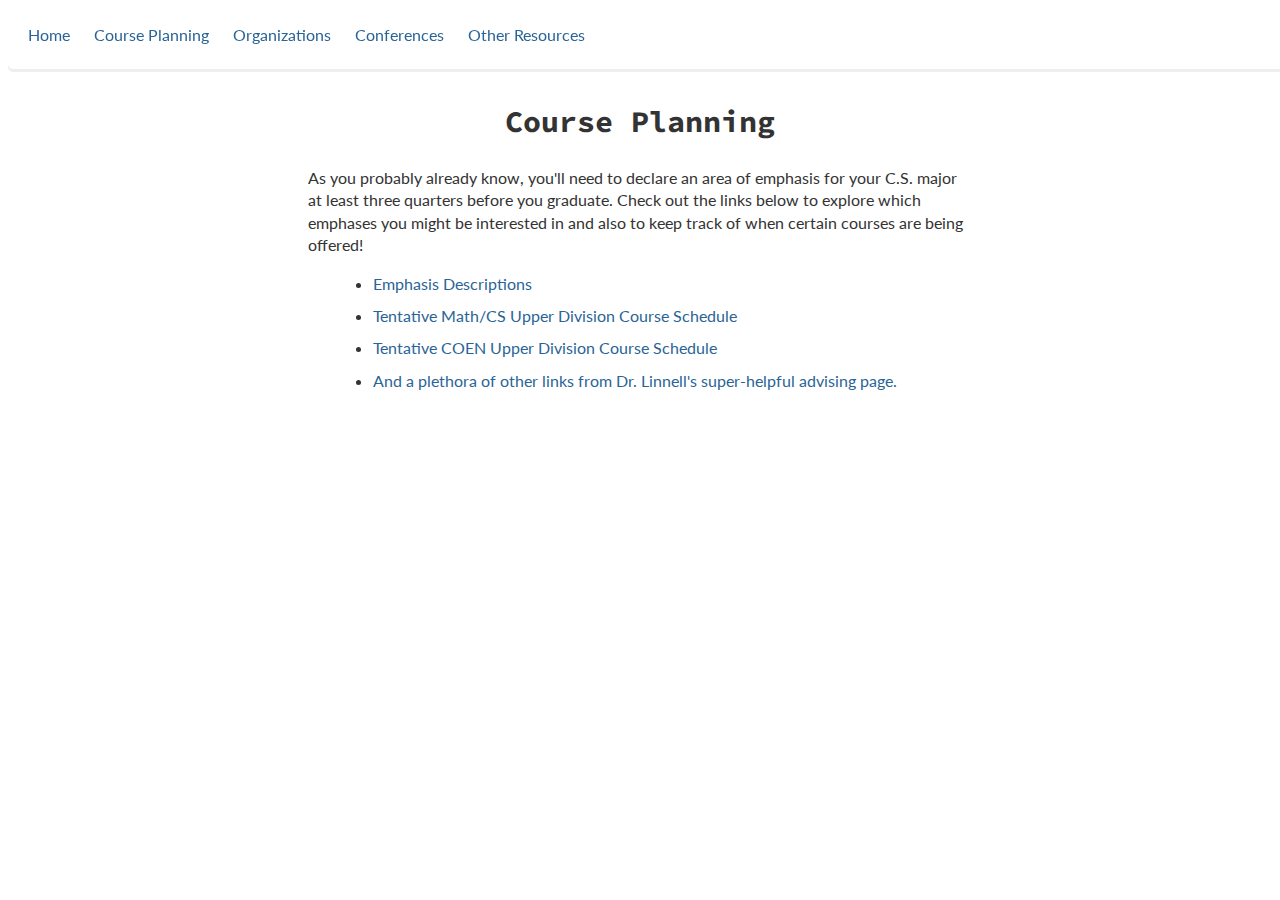
<file: courseplanning.html>
<!DOCTYPE html>
<html>
<head>
	<meta charset="UTF-8">
	<link rel="stylesheet" href="styles.css">
	<link href="https://fonts.googleapis.com/css?family=Lato|Source+Code+Pro:600" rel="stylesheet"> 
</head>

<body>
	<div class="nav">
		<div class="nav-links">
			<a href="index.html">Home</a>
			<a href="courseplanning.html">Course Planning</a>
			<a href="organizations.html">Organizations</a>
			<a href="events.html">Conferences</a>
			<a href="other.html">Other Resources</a>
		</div>
	</div>

	<div class="section">
		<div>
			<h2 class="section-title">Course Planning</h2>
			<p>As you probably already know, you'll need to declare an area of emphasis for your C.S. major at least three quarters before you graduate. Check out the links below to explore which emphases you might be interested in and also to keep track of when certain courses are being offered!</p>
		</div>

		<div>
			<ul>
				<li><a href="#">Emphasis Descriptions</a>
				<li><a href="http://www.scu.edu/mathcs/academic-program/upper-division-course-schedule/">Tentative Math/CS Upper Division Course Schedule</a></li>
				<li><a href="http://www.cse.scu.edu/courses.html">Tentative COEN Upper Division Course Schedule</a></li>
				<li><a href="http://math.scu.edu/~linnell/advising/index.html">And a plethora of other links from Dr. Linnell's super-helpful advising page.</a></li>
			</ul> 
		</div>
	</div>
	
	
	
</body>
</html>
</file>
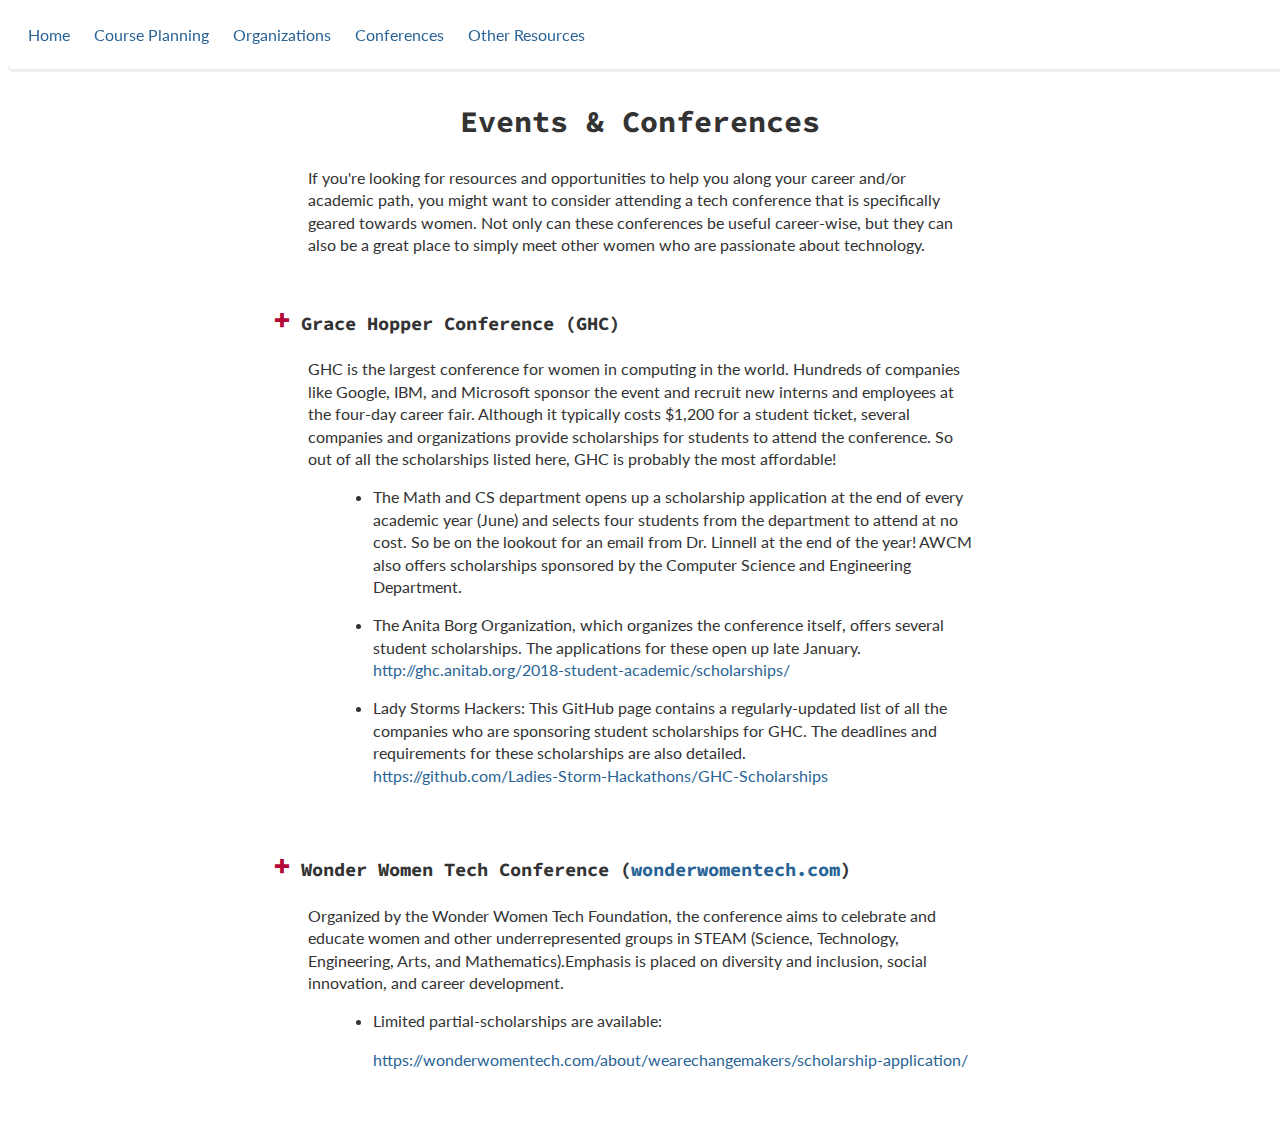
<file: events.html>
<!DOCTYPE html>
<html>
<header>
	<meta charset="UTF-8">
	<link rel="stylesheet" href="styles.css">
	<link href="https://fonts.googleapis.com/css?family=Lato|Source+Code+Pro:600" rel="stylesheet"> 
</header>

<body>
	<div class="nav">
		<div class="nav-links">
			<a href="index.html">Home</a>
			<a href="courseplanning.html">Course Planning</a>
			<a href="organizations.html">Organizations</a>
			<a href="events.html">Conferences</a>
			<a href="other.html">Other Resources</a>
		</div>
	</div>

	<div class="section">
		<div>
			<h2 class="section-title">Events & Conferences</h2>
			<p>If you're looking for resources and opportunities to help you along your career and/or academic path, you might want to consider attending a tech conference that is specifically geared towards women. Not only can these conferences be useful career-wise, but they can also be a great place to simply meet other women who are passionate about technology.<br><br></p>
		</div>

		<!-- GHC -->
		<div>
		 	<h3 class='section-item-title'>Grace Hopper Conference (GHC)</h3>

		 	<p>GHC is the largest conference for women in computing in the world. Hundreds of companies like Google, IBM, and Microsoft sponsor the event and recruit new interns and employees at the four-day career fair. Although it typically costs $1,200 for a student ticket, several companies and organizations provide scholarships for students to attend the conference. So out of all the scholarships listed here, GHC is probably the most affordable!</p>
		 	<ul>
				<li>
					<p>The Math and CS department opens up a scholarship application at the end of every academic year (June) and selects four students from the department to attend at no cost. So be on the lookout for an email from Dr. Linnell at the end of the year! AWCM also offers scholarships sponsored by the Computer Science and Engineering Department.</p>
				</li>
				<li>
					<p>The Anita Borg Organization, which organizes the conference itself, offers several student scholarships. The applications for these open up late January.
					<br>
					<a href="http://ghc.anitab.org/2018-student-academic/scholarships/">http://ghc.anitab.org/2018-student-academic/scholarships/</a></p>
				</li>
				<li>
					<p>Lady Storms Hackers: This GitHub page contains a regularly-updated list of all the companies who are sponsoring student scholarships for GHC. The deadlines and requirements for these scholarships are also detailed.
					<br>
					<a href="https://github.com/Ladies-Storm-Hackathons/GHC-Scholarships">https://github.com/Ladies-Storm-Hackathons/GHC-Scholarships</a>
					</p>
				</li>
			</ul>
		</div>

		<br>

		<!-- WWTC -->
		<div>
			<h3 class='section-item-title'>Wonder Women Tech Conference (<a href="http://wonderwomentech.com">wonderwomentech.com</a>)</h3>
			<p>Organized by the Wonder Women Tech Foundation, the conference aims to celebrate and educate women and other underrepresented groups in STEAM (Science, Technology, Engineering, Arts, and Mathematics).Emphasis is placed on diversity and inclusion, social innovation, and career development.
			<ul>
				<li><p>Limited partial-scholarships are available:</p><a href="http://wonderwomentech.com/about/wearechangemakers/scholarship-application/">https://wonderwomentech.com/about/wearechangemakers/scholarship-application/</a></li>
			</ul>
		</div>

	</div>

</body>
</html>
</file>
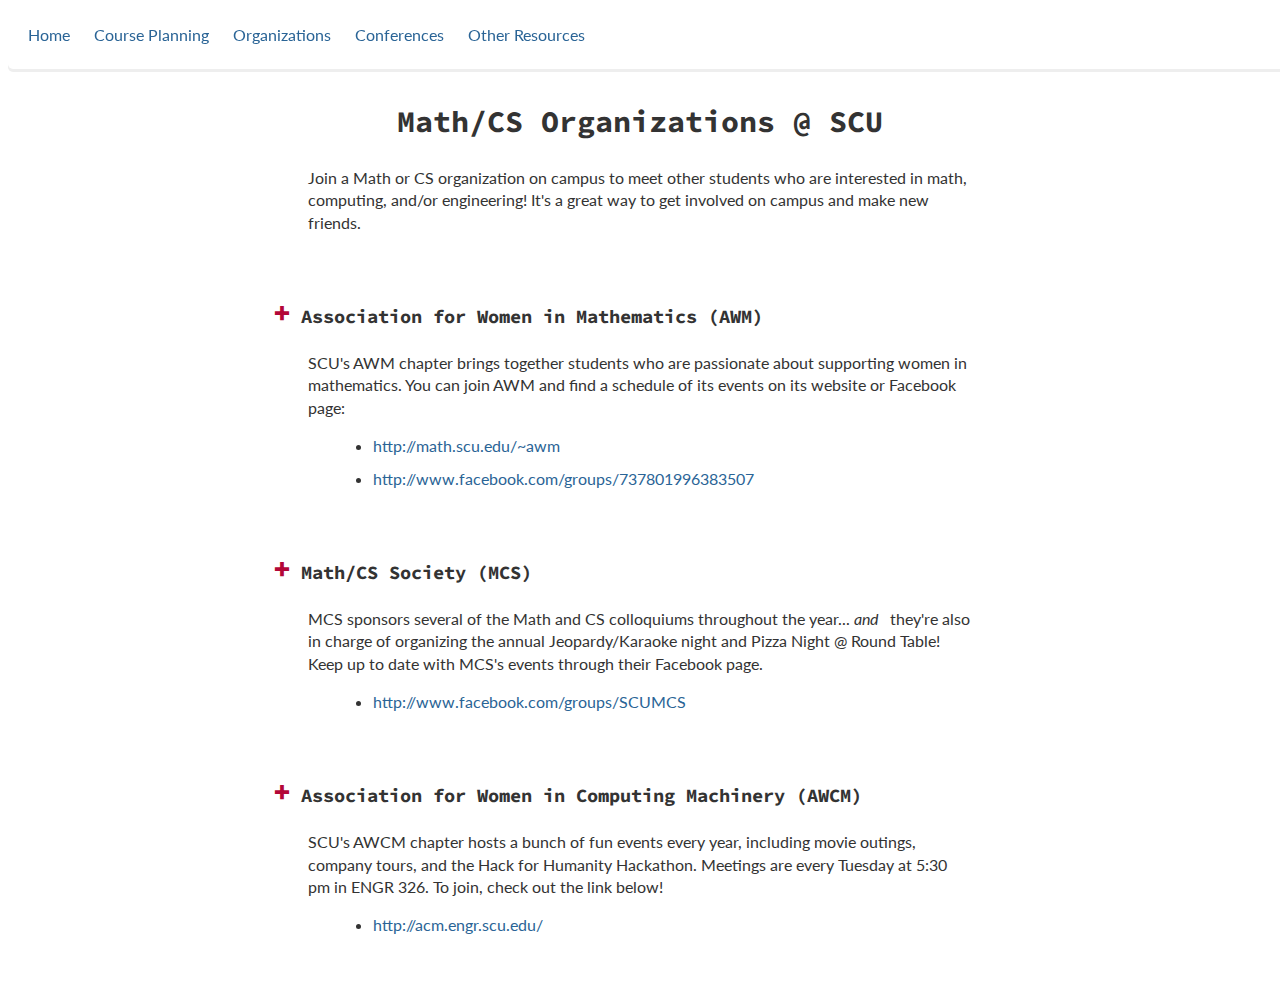
<file: organizations.html>
<!DOCTYPE html>
<html>
<header>
	<meta charset="UTF-8">
	<link rel="stylesheet" href="styles.css">
	<link href="https://fonts.googleapis.com/css?family=Lato|Source+Code+Pro:600" rel="stylesheet"> 
</header>

<body>
	<div class="nav">
		<div class="nav-links">
			<a href="index.html">Home</a>
			<a href="courseplanning.html">Course Planning</a>
			<a href="organizations.html">Organizations</a>
			<a href="events.html">Conferences</a>
			<a href="other.html">Other Resources</a>
		</div>
	</div>
	
	<div class="section">
		<div> 
			<h2 class="section-title">Math/CS Organizations @ SCU</h2>
			<p>Join a Math or CS organization on campus to meet other students who are interested in math, computing, and/or engineering! It's a great way to get involved on campus and make new friends.</p>
		</div>

		<br> 

		<div>
			<h3 class='section-item-title'>Association for Women in Mathematics (AWM)</h3>
			<p>SCU's AWM chapter brings together students who are passionate about supporting women in mathematics. You can join AWM and find a schedule of its events on its website or Facebook page: </p> 
	 		<ul>
				<li><a href="http://math.scu.edu/~awm">http://math.scu.edu/~awm</a></li>
				<li><a href="http://www.facebook.com/groups/737801996383507">http://www.facebook.com/groups/737801996383507</a></li>
			</ul>
		</div>

		<br>

		<div>
			<h3 class='section-item-title'>Math/CS Society (MCS)</h3>
			<p>MCS sponsors several of the Math and CS colloquiums throughout the year... <i>and &nbsp</i> they're also in charge of organizing the annual Jeopardy/Karaoke night and Pizza Night @ Round Table! Keep up to date with MCS's events through their Facebook page.</p>
			<ul>
				<li><a href="http://www.facebook.com/groups/SCUMCS">http://www.facebook.com/groups/SCUMCS</a></li>
			</ul>
		</div>
		
		<br>

		<div>
			<h3 class='section-item-title'>Association for Women in Computing Machinery (AWCM)</h3>
			<p>SCU's AWCM chapter hosts a bunch of fun events every year, including movie outings, company tours, and the Hack for Humanity Hackathon. Meetings are every Tuesday at 5:30 pm in ENGR 326. To join, check out the link below!</p>
			<ul>
				<li><a href="http://acm.engr.scu.edu/">http://acm.engr.scu.edu/</a></li>
			</ul>
		</div>
	</div>
	
	
</body>
</html>
</file>
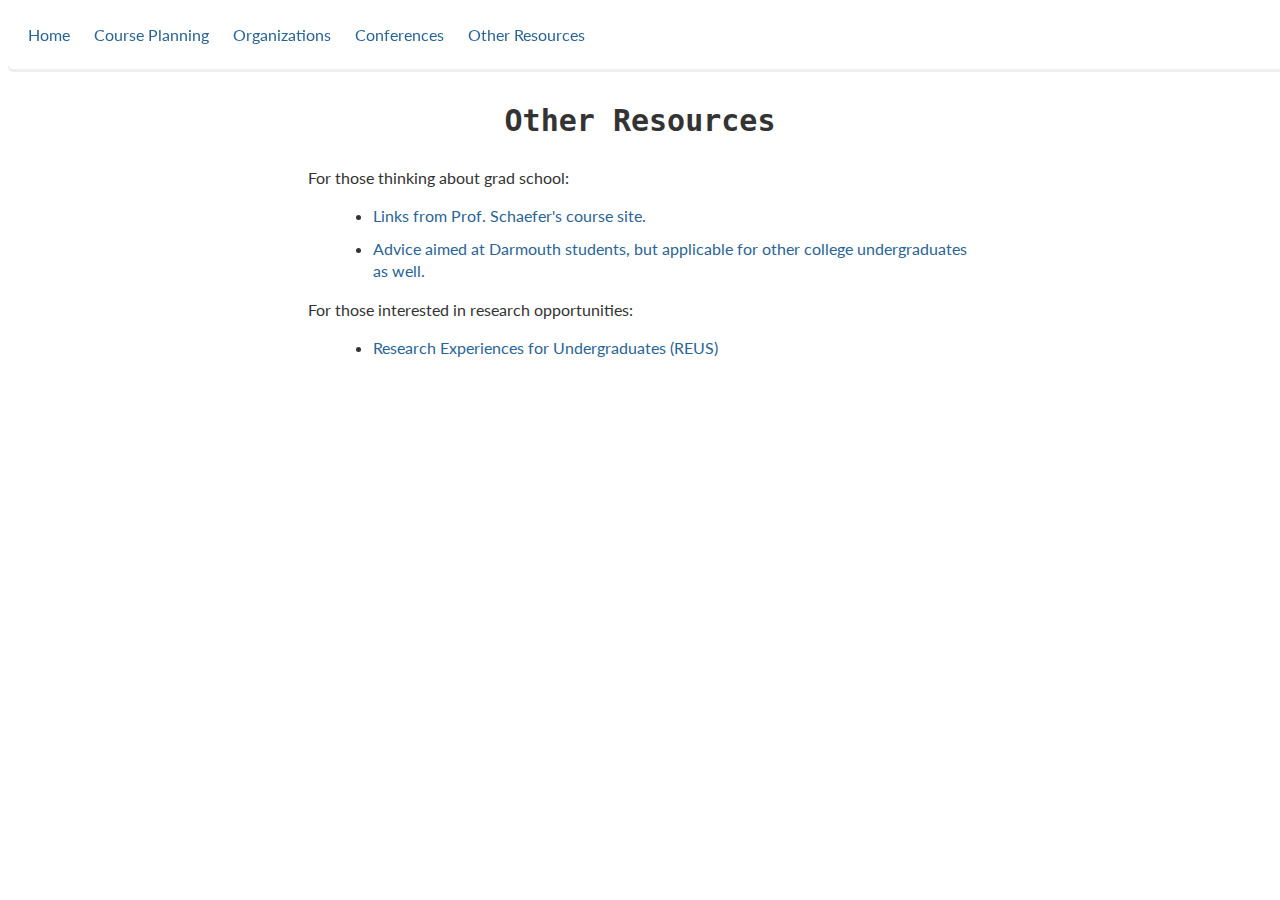
<file: other.html>
<!DOCTYPE html>
<html>
<header>
	<meta charset="UTF-8">
	<link rel="stylesheet" href="styles.css">
	<link href="https://fonts.googleapis.com/css?family=Rubik+Mono+One|PT+Mono|Lato" rel="stylesheet"> 
</header>

<body>
	<div class="nav">
		<div class="nav-links">
			<a href="index.html">Home</a>
			<a href="courseplanning.html">Course Planning</a>
			<a href="organizations.html">Organizations</a>
			<a href="events.html">Conferences</a>
			<a href="other.html">Other Resources</a>
		</div>
	</div>

	<div class="section">
		<h2 class="section-title">Other Resources</h2>

		<div>
			<p>For those thinking about grad school:</p>
			<ul>
				<li><a href="http://math.scu.edu/~eschaefe/math.html">Links from Prof. Schaefer's course site.</a></li>
				<li><a href="http://web.cs.dartmouth.edu/undergraduate/graduate-school-advice">Advice aimed at Darmouth students, but applicable for other college undergraduates as well.</a></li>
			</ul>

			<p>For those interested in research opportunities:</p>
			<ul>
				<li><a href="https://www.nsf.gov/crssprgm/reu/list_result.jsp?unitid=5049">Research Experiences for Undergraduates (REUS)</a></li>
			</ul>
		</div>
	</div>

	
	
	

</body>
</html>
</file>
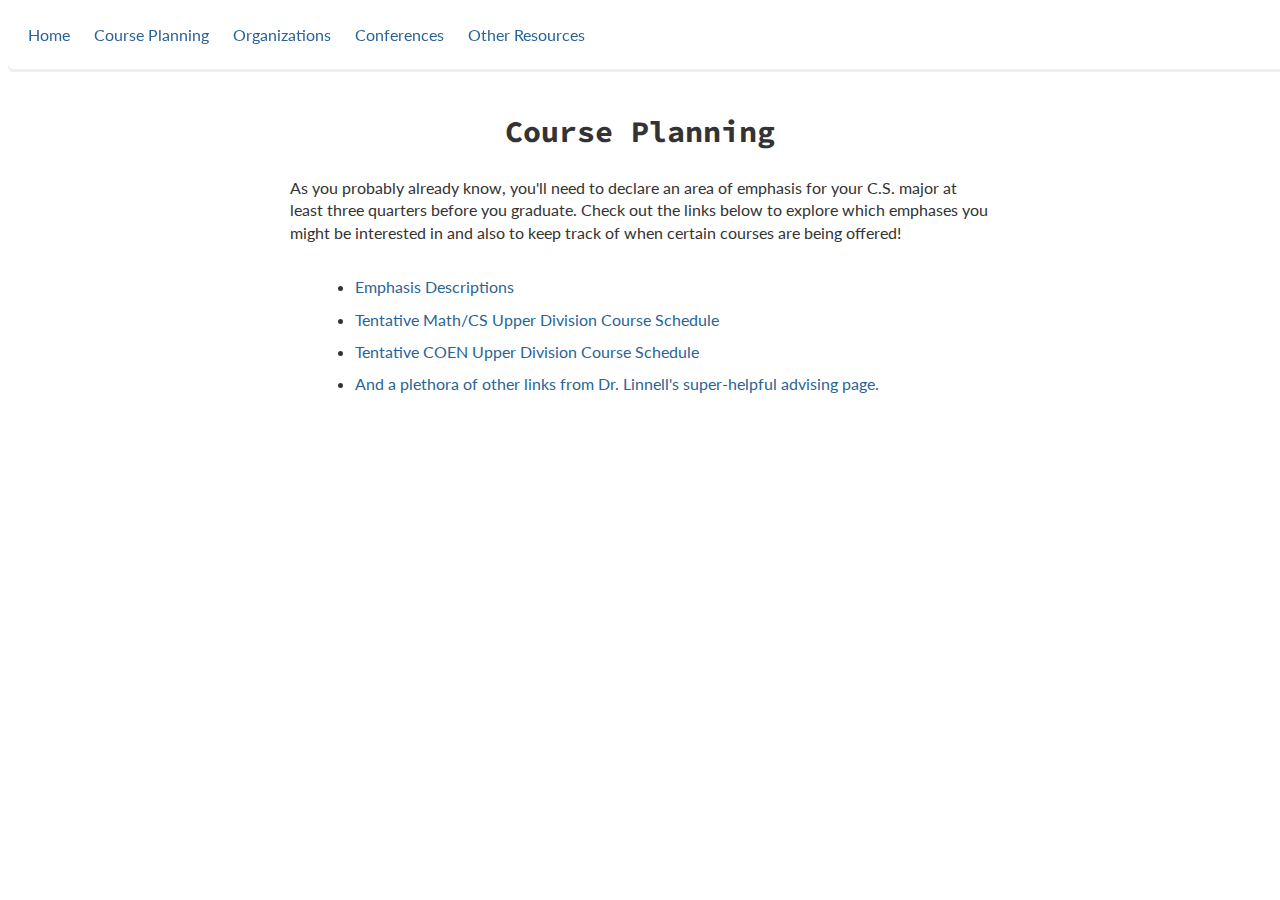
<file: html/courseplanning.html>
<!DOCTYPE html>
<html>
<head>
	<meta name="viewport" content="width=device-width, initial-scale=1.0">
	<meta charset="UTF-8">
	<link rel="stylesheet" href="../stylesheets/styles.css">
	<link href="https://fonts.googleapis.com/css?family=Lato|Source+Code+Pro:600" rel="stylesheet"> 
</head>

<body>
	<div class="nav">
		<div class="nav-links">
			<a href="home.html">Home</a>
			<a href="courseplanning.html">Course Planning</a>
			<a href="organizations.html">Organizations</a>
			<a href="events.html">Conferences</a>
			<a href="other.html">Other Resources</a>
		</div>
	</div>

	<div class="section">
		<div>
			<h2 class="section-title">Course Planning</h2>
			<p>As you probably already know, you'll need to declare an area of emphasis for your C.S. major at least three quarters before you graduate. Check out the links below to explore which emphases you might be interested in and also to keep track of when certain courses are being offered!</p>
		</div>

		<div>
			<ul>
				<li><a href="#">Emphasis Descriptions</a>
				<li><a href="http://www.scu.edu/mathcs/academic-program/upper-division-course-schedule/">Tentative Math/CS Upper Division Course Schedule</a></li>
				<li><a href="http://www.cse.scu.edu/courses.html">Tentative COEN Upper Division Course Schedule</a></li>
				<li><a href="http://math.scu.edu/~linnell/advising/index.html">And a plethora of other links from Dr. Linnell's super-helpful advising page.</a></li>
			</ul> 
		</div>
	</div>
	
	
	
</body>
</html>
</file>
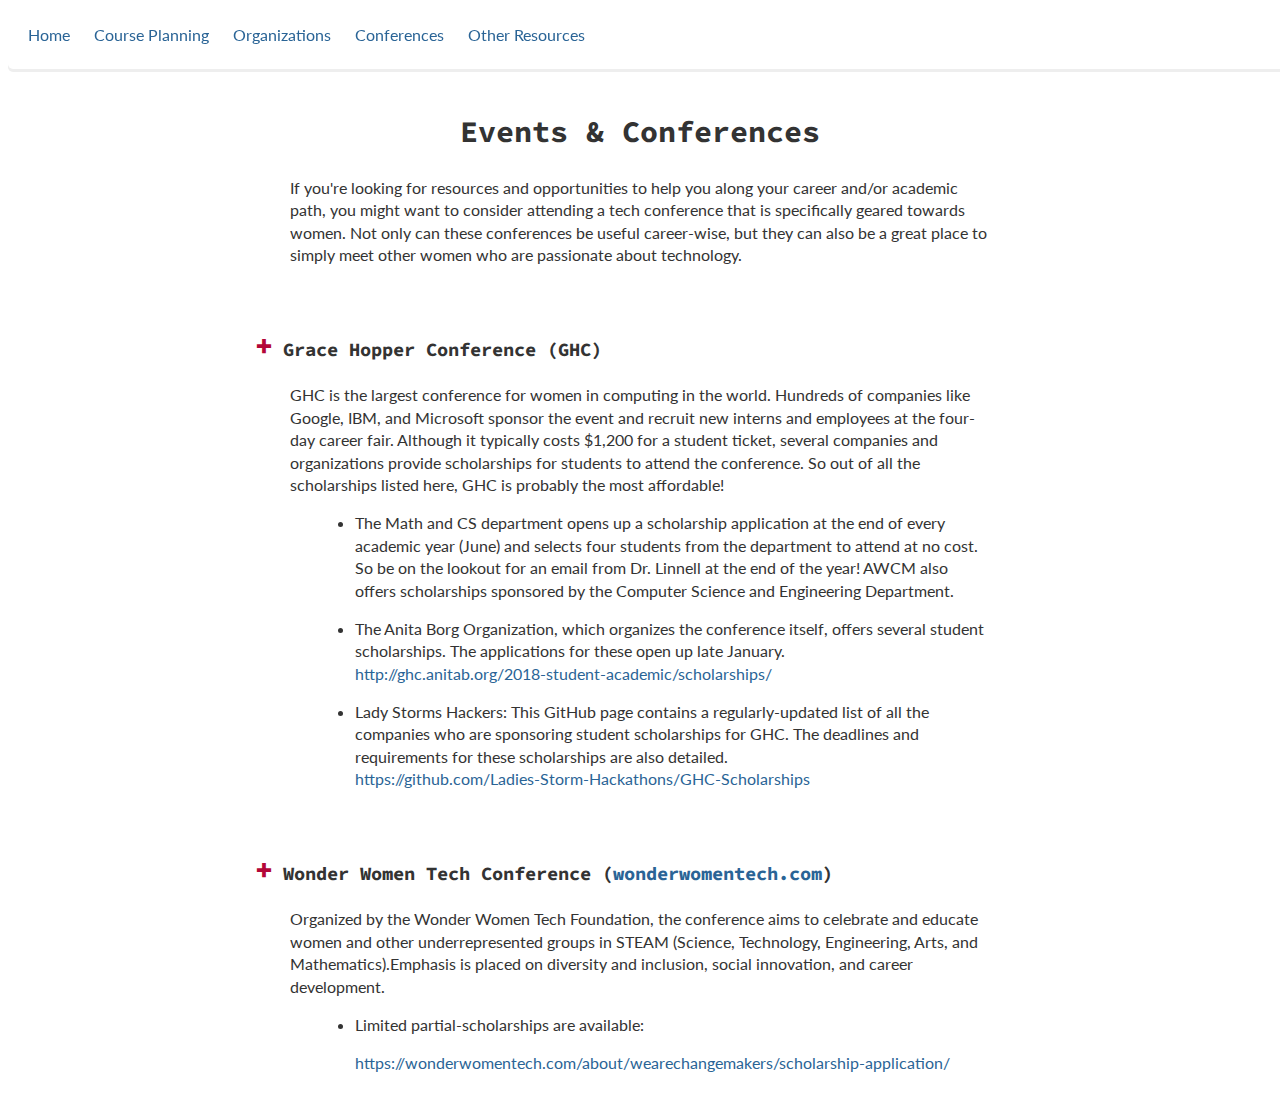
<file: html/events.html>
<!DOCTYPE html>
<html>
<header>
	<meta name="viewport" content="width=device-width, initial-scale=1.0">
	<meta charset="UTF-8">
	<link rel="stylesheet" href="../stylesheets/styles.css">
	<link href="https://fonts.googleapis.com/css?family=Lato|Source+Code+Pro:600" rel="stylesheet"> 
</header>

<body>
	<div class="nav">
		<div class="nav-links">
			<a href="home.html">Home</a>
			<a href="courseplanning.html">Course Planning</a>
			<a href="organizations.html">Organizations</a>
			<a href="events.html">Conferences</a>
			<a href="other.html">Other Resources</a>
		</div>
	</div>

	<div class="section">
		<div>
			<h2 class="section-title">Events & Conferences</h2>
			<p>If you're looking for resources and opportunities to help you along your career and/or academic path, you might want to consider attending a tech conference that is specifically geared towards women. Not only can these conferences be useful career-wise, but they can also be a great place to simply meet other women who are passionate about technology.<br><br></p>
		</div>

		<!-- GHC -->
		<div>
		 	<h3 class='section-item-title'>Grace Hopper Conference (GHC)</h3>

		 	<p>GHC is the largest conference for women in computing in the world. Hundreds of companies like Google, IBM, and Microsoft sponsor the event and recruit new interns and employees at the four-day career fair. Although it typically costs $1,200 for a student ticket, several companies and organizations provide scholarships for students to attend the conference. So out of all the scholarships listed here, GHC is probably the most affordable!</p>
		 	<ul>
				<li>
					<p>The Math and CS department opens up a scholarship application at the end of every academic year (June) and selects four students from the department to attend at no cost. So be on the lookout for an email from Dr. Linnell at the end of the year! AWCM also offers scholarships sponsored by the Computer Science and Engineering Department.</p>
				</li>
				<li>
					<p>The Anita Borg Organization, which organizes the conference itself, offers several student scholarships. The applications for these open up late January.
					<br>
					<a href="http://ghc.anitab.org/2018-student-academic/scholarships/">http://ghc.anitab.org/2018-student-academic/scholarships/</a></p>
				</li>
				<li>
					<p>Lady Storms Hackers: This GitHub page contains a regularly-updated list of all the companies who are sponsoring student scholarships for GHC. The deadlines and requirements for these scholarships are also detailed.
					<br>
					<a href="https://github.com/Ladies-Storm-Hackathons/GHC-Scholarships">https://github.com/Ladies-Storm-Hackathons/GHC-Scholarships</a>
					</p>
				</li>
			</ul>
		</div>

		<br>

		<!-- WWTC -->
		<div>
			<h3 class='section-item-title'>Wonder Women Tech Conference (<a href="http://wonderwomentech.com">wonderwomentech.com</a>)</h3>
			<p>Organized by the Wonder Women Tech Foundation, the conference aims to celebrate and educate women and other underrepresented groups in STEAM (Science, Technology, Engineering, Arts, and Mathematics).Emphasis is placed on diversity and inclusion, social innovation, and career development.
			<ul>
				<li><p>Limited partial-scholarships are available:</p><a href="http://wonderwomentech.com/about/wearechangemakers/scholarship-application/">https://wonderwomentech.com/about/wearechangemakers/scholarship-application/</a></li>
			</ul>
		</div>

	</div>

</body>
</html>
</file>
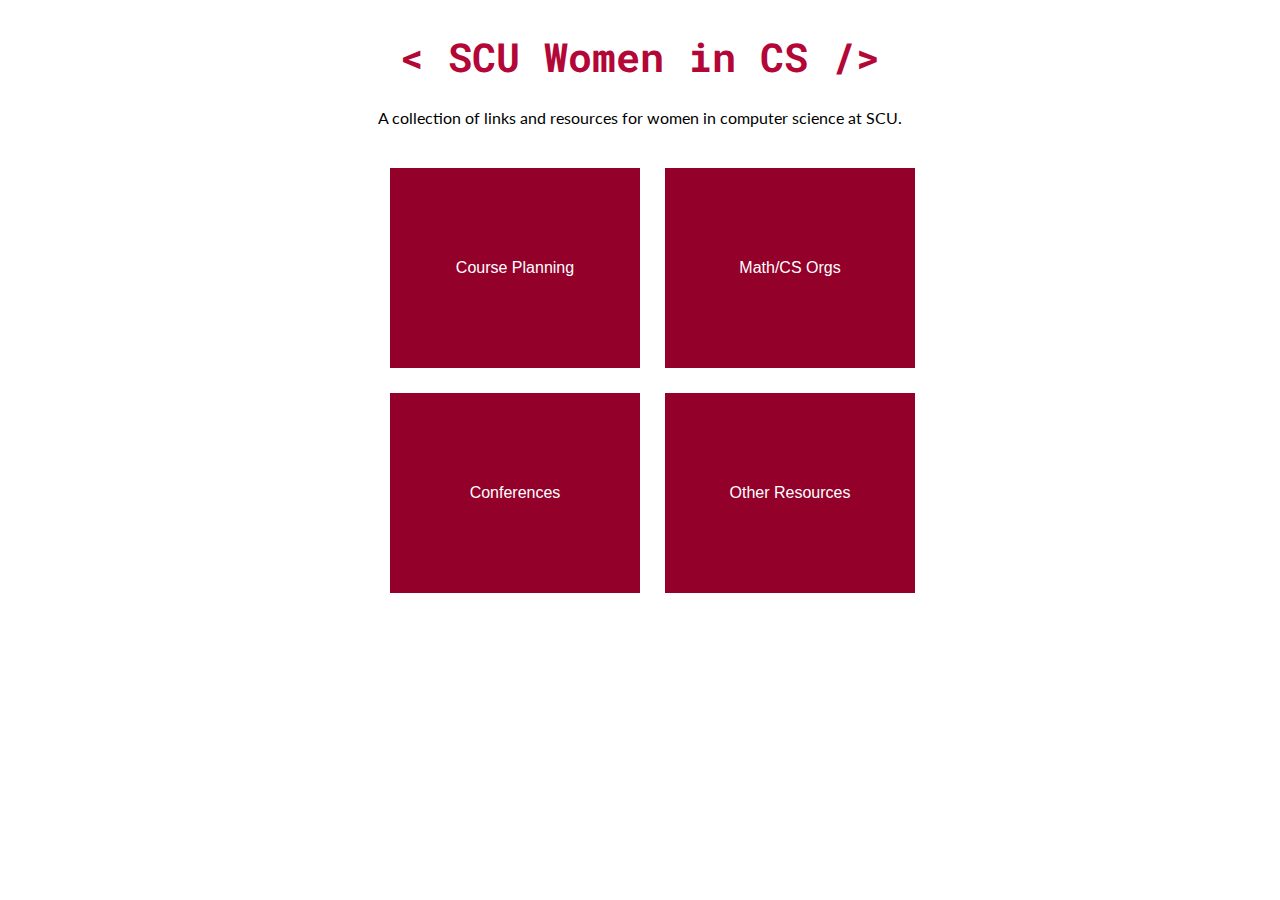
<file: html/home.html>
<!DOCTYPE html>
<html>

<head>
	<meta name="viewport" content="width=device-width, initial-scale=1.0">
	<meta charset="UTF-8">
	<link rel="stylesheet" href="../stylesheets/styles.css">
	<link href="https://fonts.googleapis.com/css?family=PT+Mono|Lato|Roboto+Mono:500" rel="stylesheet"> 

	<title>SCU-WCS</title>
	<h1 id="title">&lt SCU Women in CS /&gt</h1>
	<p id="subtitle">A collection of links and resources for women in computer science at SCU.</p>
</head>

<body class="home">

	<div class="container">
		<div class="row">
			<a href="courseplanning.html" class="column">Course Planning</a>
			<a href="organizations.html" class="column">Math/CS Orgs</a>
		</div>

		<div class="row">
			<a href="events.html" class="column">Conferences</a>
			<a href="other.html" class="column">Other Resources</a>
		</div>
	</div>

</body>
</html>
</file>
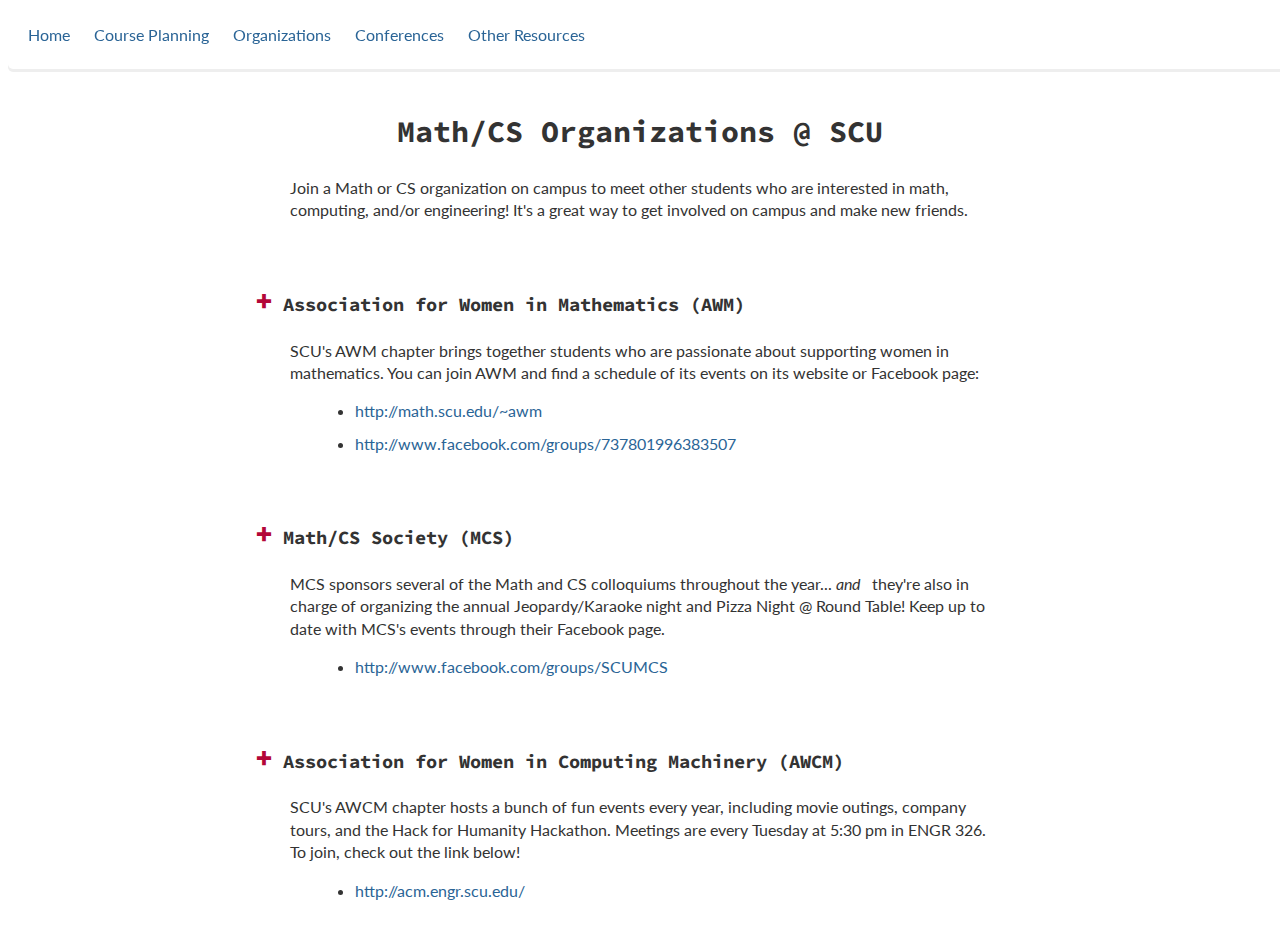
<file: html/organizations.html>
<!DOCTYPE html>
<html>
<header>
	<meta name="viewport" content="width=device-width, initial-scale=1.0">
	<meta charset="UTF-8">
	<link rel="stylesheet" href="../stylesheets/styles.css">
	<link href="https://fonts.googleapis.com/css?family=Lato|Source+Code+Pro:600" rel="stylesheet"> 
</header>

<body>
	<div class="nav">
		<div class="nav-links">
			<a href="home.html">Home</a>
			<a href="courseplanning.html">Course Planning</a>
			<a href="organizations.html">Organizations</a>
			<a href="events.html">Conferences</a>
			<a href="other.html">Other Resources</a>
		</div>
	</div>
	
	<div class="section">
		<div> 
			<h2 class="section-title">Math/CS Organizations @ SCU</h2>
			<p>Join a Math or CS organization on campus to meet other students who are interested in math, computing, and/or engineering! It's a great way to get involved on campus and make new friends.</p>
		</div>

		<br> 

		<div>
			<h3 class='section-item-title'>Association for Women in Mathematics (AWM)</h3>
			<p>SCU's AWM chapter brings together students who are passionate about supporting women in mathematics. You can join AWM and find a schedule of its events on its website or Facebook page: </p> 
	 		<ul>
				<li><a href="http://math.scu.edu/~awm">http://math.scu.edu/~awm</a></li>
				<li><a href="http://www.facebook.com/groups/737801996383507">http://www.facebook.com/groups/737801996383507</a></li>
			</ul>
		</div>

		<br>

		<div>
			<h3 class='section-item-title'>Math/CS Society (MCS)</h3>
			<p>MCS sponsors several of the Math and CS colloquiums throughout the year... <i>and &nbsp</i> they're also in charge of organizing the annual Jeopardy/Karaoke night and Pizza Night @ Round Table! Keep up to date with MCS's events through their Facebook page.</p>
			<ul>
				<li><a href="http://www.facebook.com/groups/SCUMCS">http://www.facebook.com/groups/SCUMCS</a></li>
			</ul>
		</div>
		
		<br>

		<div>
			<h3 class='section-item-title'>Association for Women in Computing Machinery (AWCM)</h3>
			<p>SCU's AWCM chapter hosts a bunch of fun events every year, including movie outings, company tours, and the Hack for Humanity Hackathon. Meetings are every Tuesday at 5:30 pm in ENGR 326. To join, check out the link below!</p>
			<ul>
				<li><a href="http://acm.engr.scu.edu/">http://acm.engr.scu.edu/</a></li>
			</ul>
		</div>
	</div>
	
	
</body>
</html>
</file>
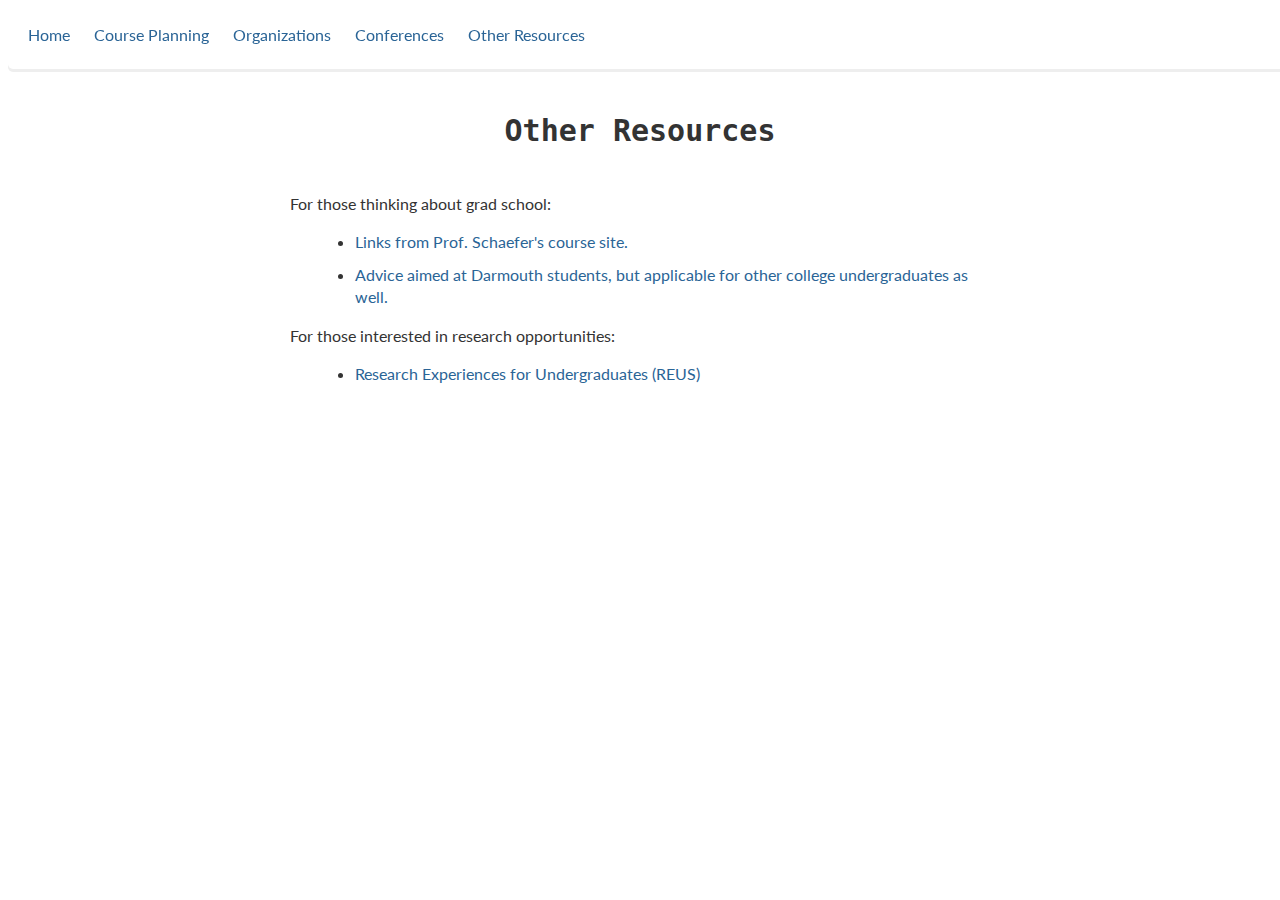
<file: html/other.html>
<!DOCTYPE html>
<html>
<header>
	<meta name="viewport" content="width=device-width, initial-scale=1.0">
	<meta charset="UTF-8">
	<link rel="stylesheet" href="../stylesheets/styles.css">
	<link href="https://fonts.googleapis.com/css?family=Rubik+Mono+One|PT+Mono|Lato" rel="stylesheet"> 
</header>

<body>
	<div class="nav">
		<div class="nav-links">
			<a href="home.html">Home</a>
			<a href="courseplanning.html">Course Planning</a>
			<a href="organizations.html">Organizations</a>
			<a href="events.html">Conferences</a>
			<a href="other.html">Other Resources</a>
		</div>
	</div>

	<div class="section">
		<h2 class="section-title">Other Resources</h2>

		<div>
			<p>For those thinking about grad school:</p>
			<ul>
				<li><a href="http://math.scu.edu/~eschaefe/math.html">Links from Prof. Schaefer's course site.</a></li>
				<li><a href="http://web.cs.dartmouth.edu/undergraduate/graduate-school-advice">Advice aimed at Darmouth students, but applicable for other college undergraduates as well.</a></li>
			</ul>

			<p>For those interested in research opportunities:</p>
			<ul>
				<li><a href="https://www.nsf.gov/crssprgm/reu/list_result.jsp?unitid=5049">Research Experiences for Undergraduates (REUS)</a></li>
			</ul>
		</div>
	</div>

	
	
	

</body>
</html>
</file>
<file: styles.css>
/* HOME PAGE: TITLE */

#title {
	margin: 30px 0 25px 0;
	text-align: center;
	font-family: "Roboto Mono", monospace, sans-serif;
	font-size: 40px;
	color: #B30738;
}

#subtitle {
	font-family: "Lato", serif;
}

.home {
	text-align: center;
}



/* HOME PAGE: LINKS GRID */ 

.container {
	display: inline-block;
	margin: 25px 0 30px 0;
}

.row {
	line-height: 150px;
	text-align: center;
}

.column {
	float: left;
	display: table-cell;
	width: 200px;
	height: 150px;
	margin: 0 0 25px 25px;
	padding: 25px;
	text-align: center;

	font-family: "PT Mono", sans-serif;
	background-color: #93002A;
	color: #FFF;
	outline: 0;
	text-decoration: none;
}

.column:hover {
	background-color: #FFF9EF;
	color: #000;
}

.row:after {
	content: "";
	display: table;
	clear: both;
}


/* PAGES */
.section {
	margin: 100px 300px 50px 300px;
	line-height: 1.4;
	font-family: "Lato", sans-serif;
	color: #333;
}

.section-title {
	margin: 35px 0 25px 0;
	text-align: center;
	font-family: 'Source Code Pro', monospace, sans-serif;
	font-size: 30px;
}

.section li {
	margin: 0 0 10px 25px;
}

.section a {
	text-decoration: none;
	color: #2a6496;
}


.section-item-title {
	font-family: 'Source Code Pro', sans-serif;
}

.section-item-title::before {
	content: '+';
	margin-left: -35px;
	margin-right: 10px;
	font-family: 'Source Code Pro', sans-serif;
	font-size: 30px;
	font-weight: 900;
	color: #B30738;
}


/* NAV BAR */

.nav {
	position: fixed;
	width: 100%;
	top: 0;
	overflow: hidden;

	font-family: Lato, sans-serif;
	
	background-color: #fff;
	border-radius: 5px;
	box-shadow: 0px 3px #eee;
}

.nav-links {
	display: inline-block;
	padding: 25px 0 25px 10px;
}

.nav-links a {
	margin: 0 10px;
	text-decoration: none;
	color: #2a6496;
}
</file>
<file: stylesheets/styles.css>
/* HOME PAGE: TITLE */

#title {
	margin: 30px 0 25px 0;
	text-align: center;
	font-family: "Roboto Mono", monospace, sans-serif;
	font-size: 40px;
	color: #B30738;
}

#subtitle {
	font-family: "Lato", serif;
}

.home {
	text-align: center;
}



/* HOME PAGE: LINKS GRID */ 

.container {
	display: inline-block;
	margin: 25px 0 30px 0;
}

.row {
	line-height: 150px;
	text-align: center;
}

.column {
	float: left;
	display: table-cell;
	width: 200px;
	height: 150px;
	margin: 0 0 25px 25px;
	padding: 25px;
	text-align: center;

	font-family: "PT Mono", sans-serif;
	background-color: #93002A;
	color: #FFF;
	outline: 0;
	text-decoration: none;
}

.column:hover {
	background-color: #FFF9EF;
	color: #000;
}

.row:after {
	content: "";
	display: table;
	clear: both;
}


/* PAGES */
.section {
	/*margin: 100px 300px 50px 300px;*/
	display: flex;
	flex-direction: column;
	align-items: center;
	margin-top: 75px;

	line-height: 1.4;
	font-family: "Lato", sans-serif;
	color: #333;
}

.section > div {
	width: 700px;
}

.section-title {
	margin: 35px 0 25px 0;
	text-align: center;
	font-family: 'Source Code Pro', monospace, sans-serif;
	font-size: 30px;
}

.section li {
	margin: 0 0 10px 25px;
}

.section a {
	text-decoration: none;
	color: #2a6496;
}


.section-item-title {
	font-family: 'Source Code Pro', sans-serif;
}

.section-item-title::before {
	content: '+';
	margin-left: -35px;
	margin-right: 10px;
	font-family: 'Source Code Pro', sans-serif;
	font-size: 30px;
	font-weight: 900;
	color: #B30738;
}


/* NAV BAR */

.nav {
	position: fixed;
	width: 100%;
	top: 0;
	overflow: hidden;

	font-family: Lato, sans-serif;
	
	background-color: #fff;
	border-radius: 5px;
	box-shadow: 0px 3px #eee;
}

.nav-links {
	display: inline-block;
	padding: 25px 0 25px 10px;
}

.nav-links a {
	margin: 0 10px;
	text-decoration: none;
	color: #2a6496;
}


@media screen and (max-width: 800px) {
  .container, .nav {
    width: 100%;
  }

  .section > div {
  	width: 100%;
  }

  .section li {
  	list-style-position: outside;
  	margin: 0;
  	padding: 0;
  }
}
</file>
